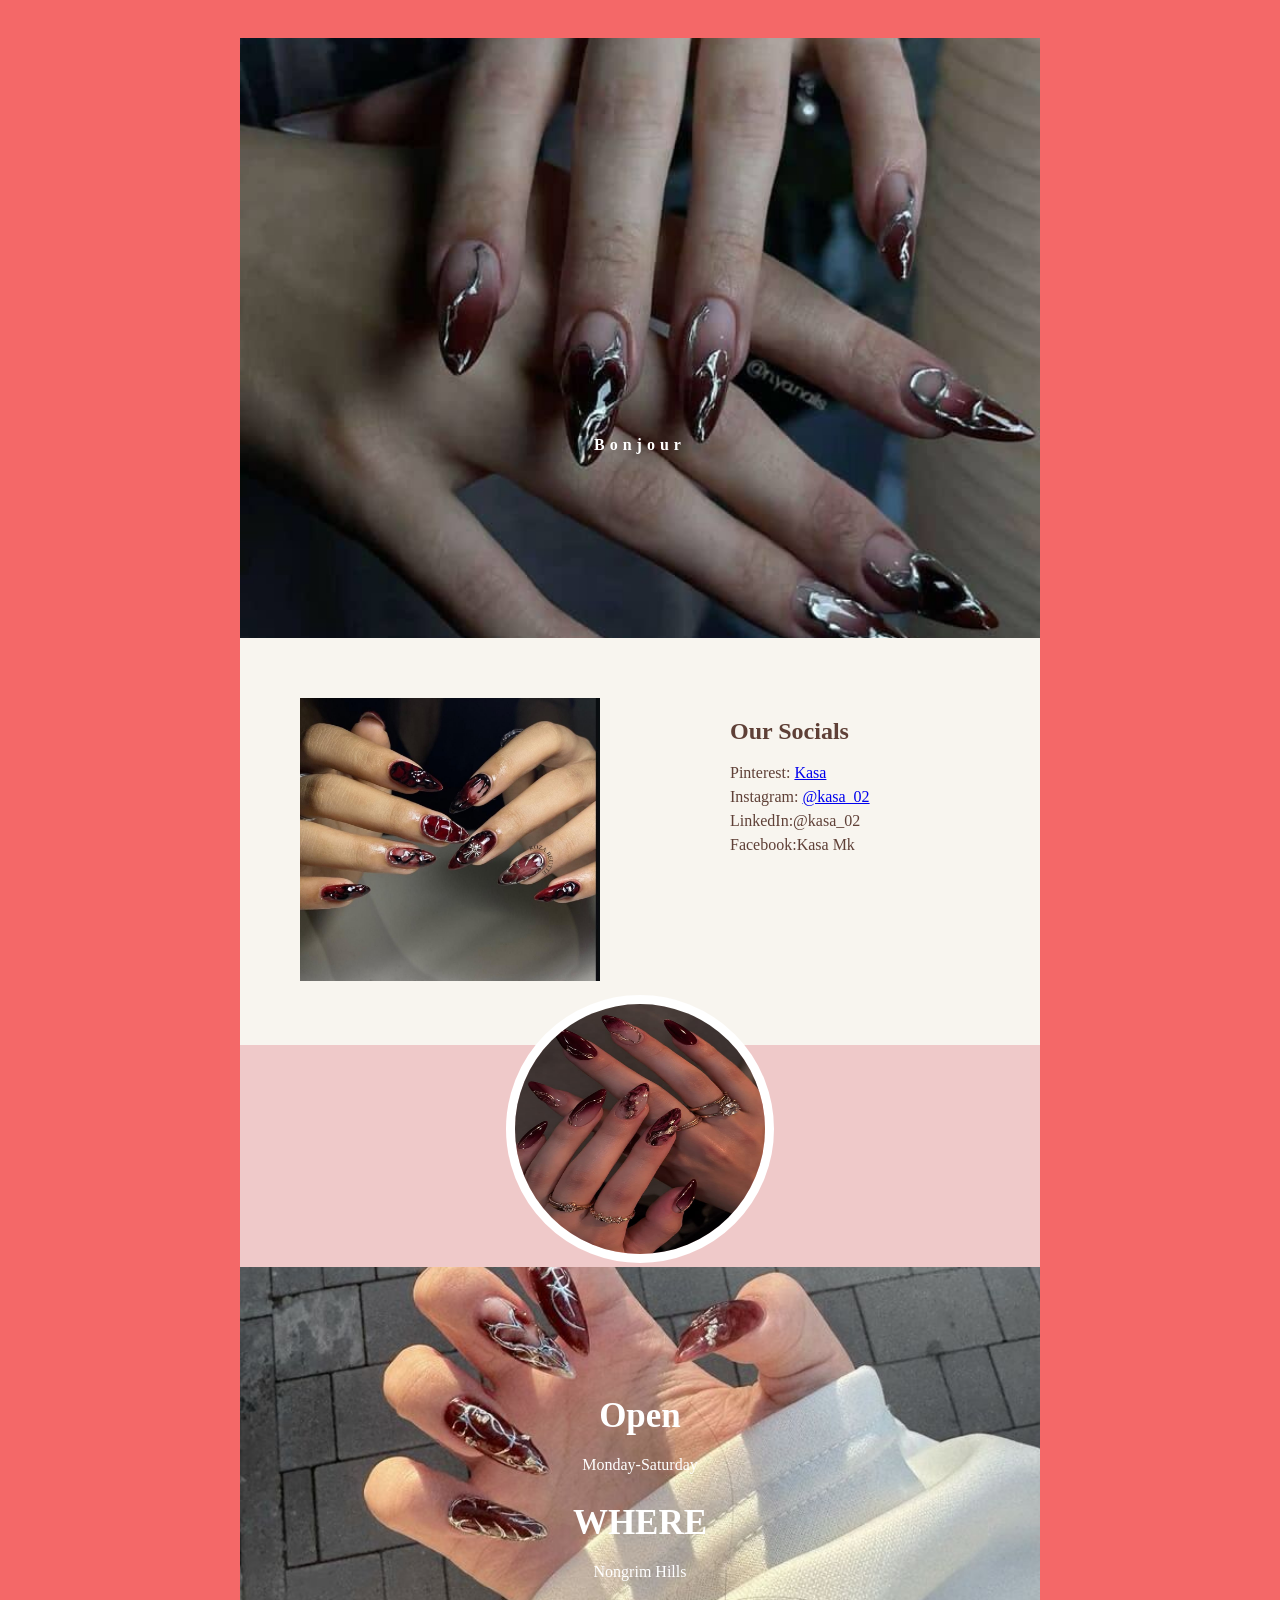
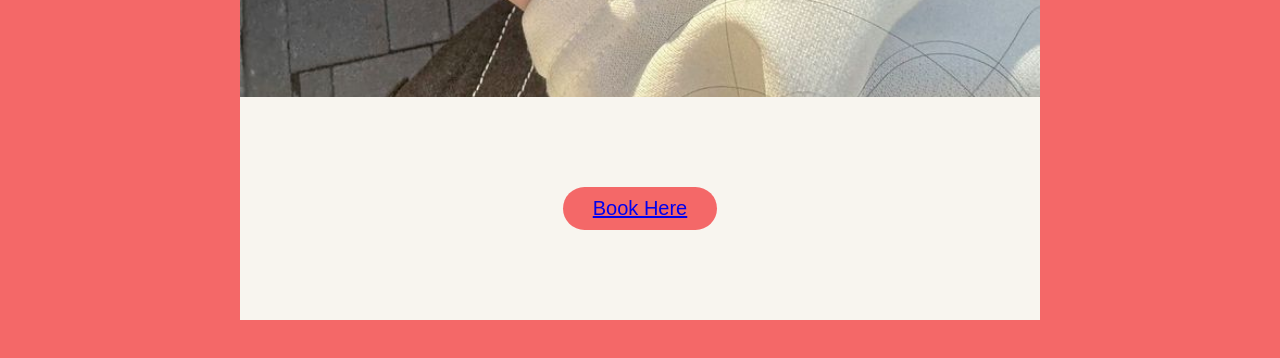
<file: index.html>
<!DOCTYPE html>
<html lang= "en">
<head>
<title> Kas </title>
<link rel="stylesheet" href="kas.css">
</head>
<body>
<div class="container">
    <section class="hero">
        <div class="overlay">
            <h4>Bonjour</h4>
        </div>
    </section>
<section class="story">
<div class="nails">
<img src= "nails.jpg" alt="nails">
</div>
<div class="text">
            <h2>Our Socials</h2>
            <p>
                Pinterest: <a href= "https://pin.it/2vmLUpw7u"> Kasa </a> <br>
Instagram: <a href= "https://www.instagram.com/_kasa02/?hl=en"> @kasa_02 </a><br>
LinkedIn:@kasa_02 <br>
Facebook:Kasa Mk <br>
            </p>
        </div>
    </section>
<section class="circle-section">
        <img src="nails2.jpg" class="circle-img">
    </section>
    <section class="details">

        <div class="box">
            <h2>Open</h2>
            <p>Monday-Saturday</p>
<div class="box">
            <h2>WHERE</h2>
            <p>Nongrim Hills</p>
        </div>

    </section>
<section class="rsvp">
        <button> <a href="kasnails.html"/a> Book Here</button>

    </section>

</div>

</body>
</html>
</file>
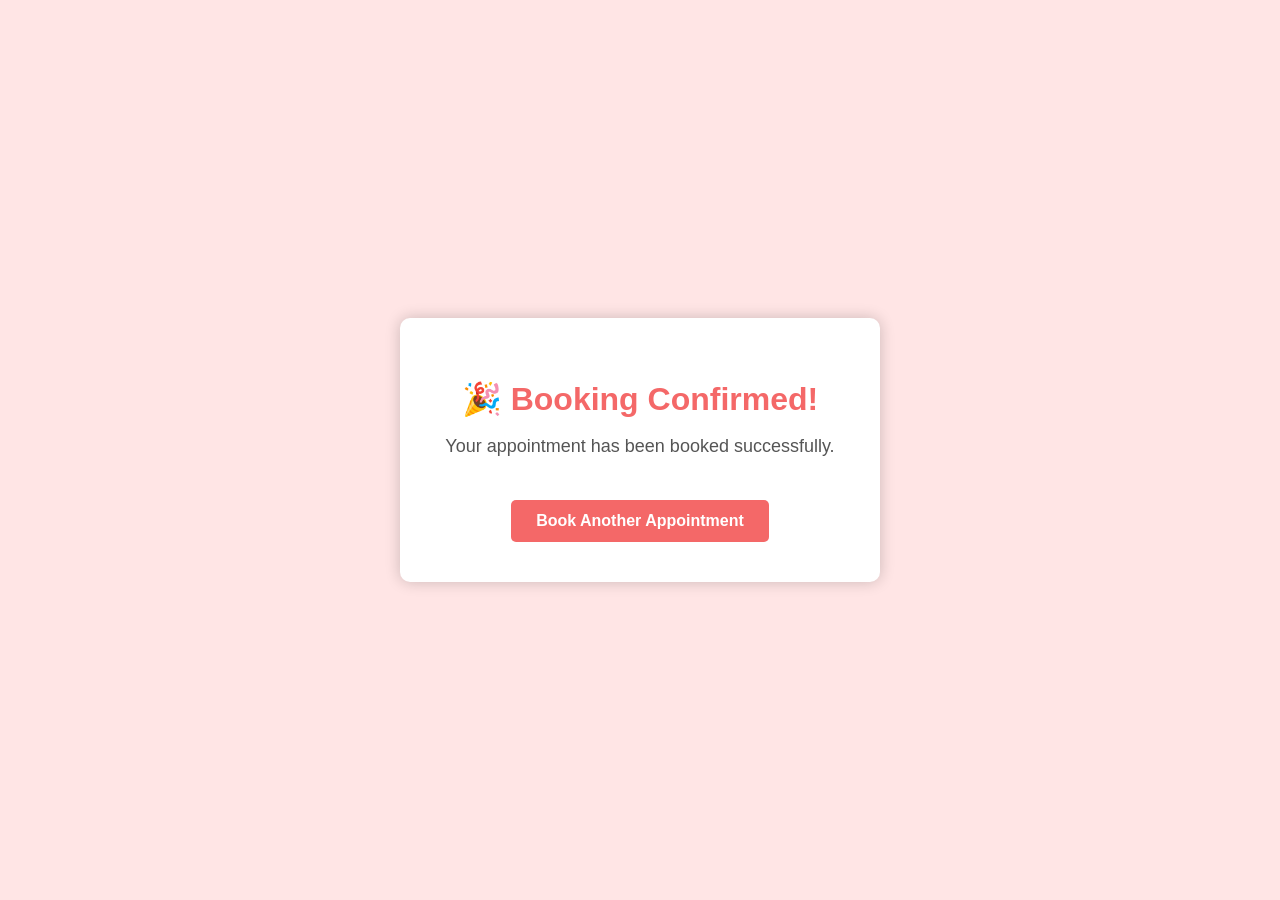
<file: bookingconfirmed.html>
<!DOCTYPE html>
<html>
<head>
    <title>Booking Confirmed</title>

    <style>
        body{
            margin:0;
            display:flex;
            justify-content:center;
            align-items:center;
            height:100vh;
            background:#ffe5e5;
            font-family:Arial, sans-serif;
        }

        .box{
            background:white;
            padding:40px;
            border-radius:10px;
            text-align:center;
            box-shadow:0 0 15px rgba(0,0,0,0.2);
            width:400px;
        }

        h1{
            color:#f46868;
            margin-bottom:15px;
        }

        p{
            font-size:18px;
            color:#555;
        }

        .btn{
            display:inline-block;
            margin-top:25px;
            padding:12px 25px;
            background:#f46868;
            color:white;
            text-decoration:none;
            border-radius:5px;
            font-size:16px;
            font-weight:bold;
            transition:0.3s;
        }

        .btn:hover{
            background:#e25555;
            transform:scale(1.05);
        }
    </style>
</head>

<body>

    <div class="box">
        <h1>🎉 Booking Confirmed!</h1>

        <p>
            Your appointment has been booked successfully.
        </p>

        <!-- Returns to the main page -->
        <a href="Kas.html" class="btn">
            Book Another Appointment
        </a>

    </div>

</body>
</html>
</file>
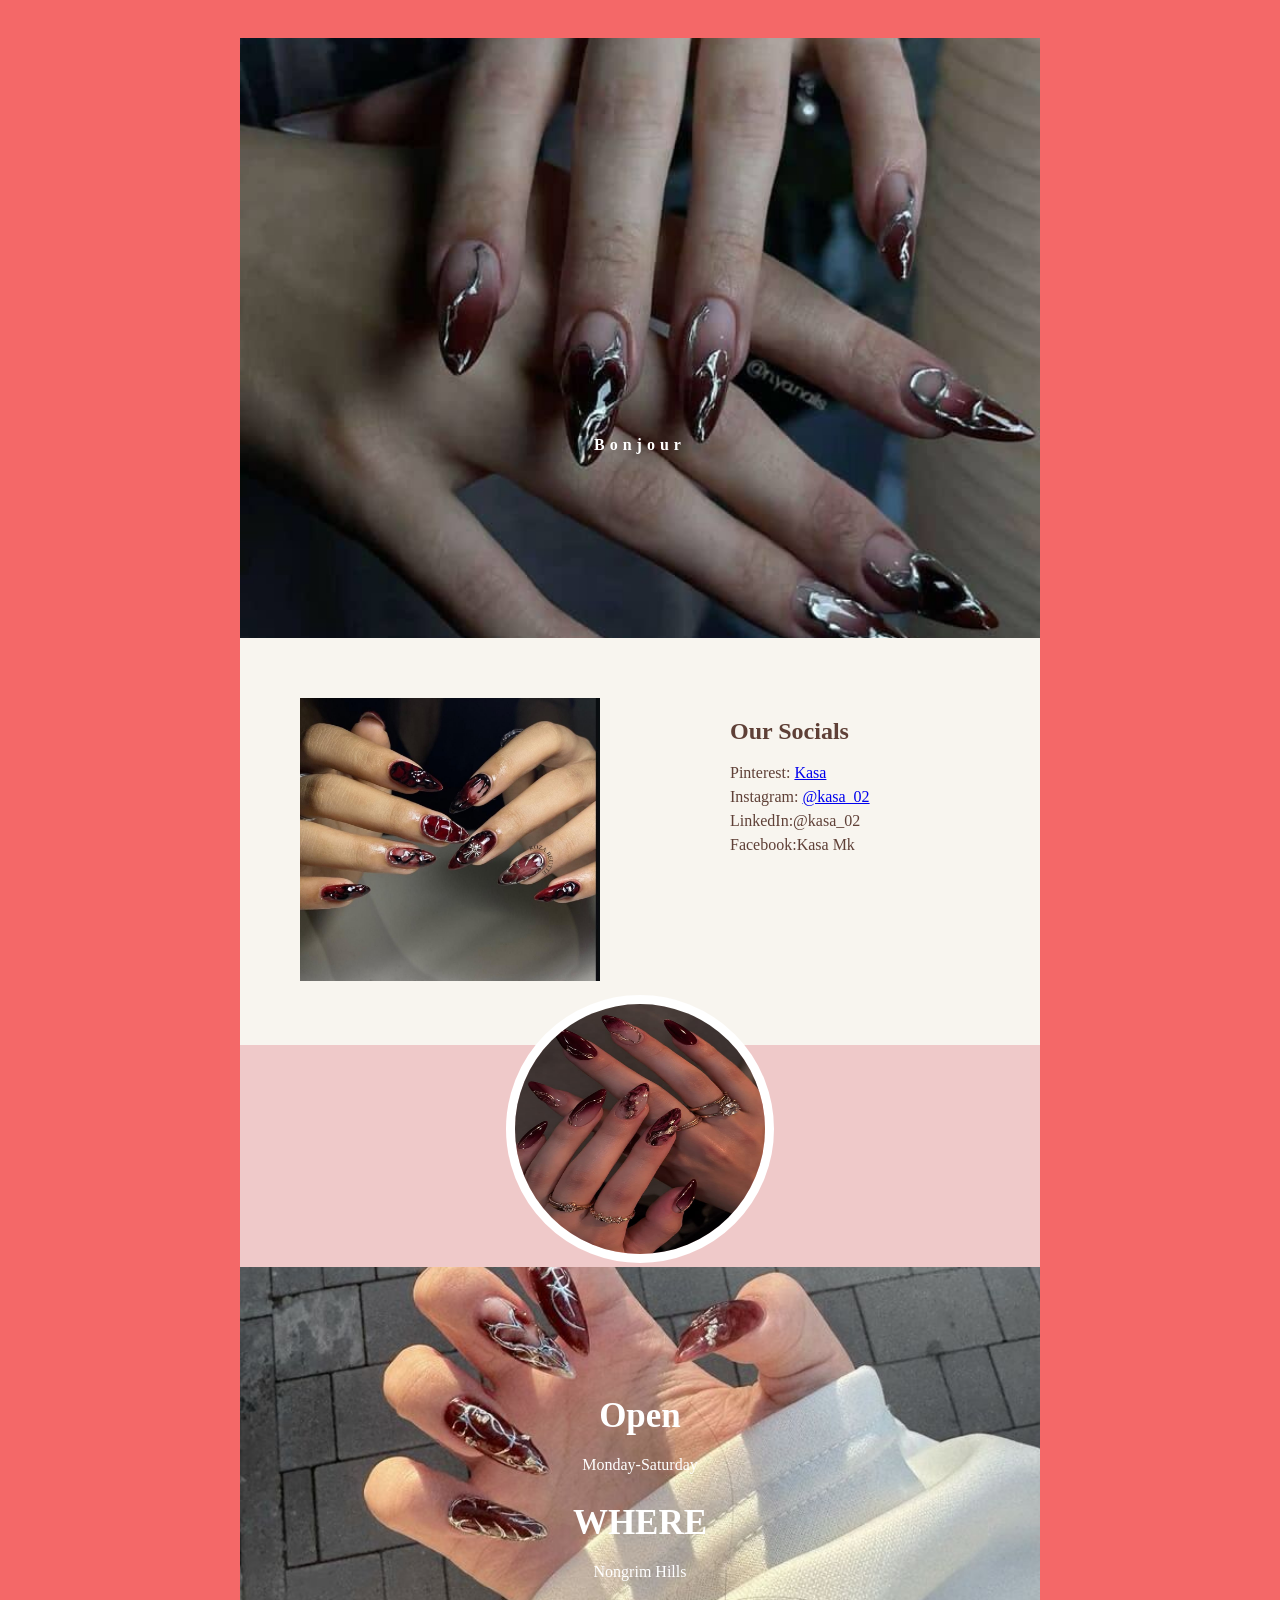
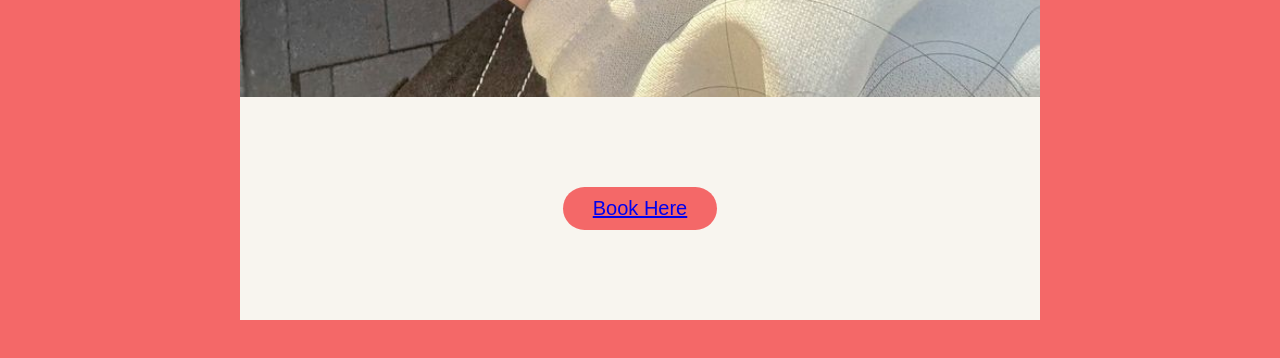
<file: Kas.html>
<!DOCTYPE html>
<html lang= "en">
<head>
<title> Kas </title>
<link rel="stylesheet" href="kas.css">
</head>
<body>
<div class="container">
    <section class="hero">
        <div class="overlay">
            <h4>Bonjour</h4>
        </div>
    </section>
<section class="story">
<div class="nails">
<img src= "nails.jpg" alt="nails">
</div>
<div class="text">
            <h2>Our Socials</h2>
            <p>
                Pinterest: <a href= "https://pin.it/2vmLUpw7u"> Kasa </a> <br>
Instagram: <a href= "https://www.instagram.com/_kasa02/?hl=en"> @kasa_02 </a><br>
LinkedIn:@kasa_02 <br>
Facebook:Kasa Mk <br>
            </p>
        </div>
    </section>
<section class="circle-section">
        <img src="nails2.jpg" class="circle-img">
    </section>
    <section class="details">

        <div class="box">
            <h2>Open</h2>
            <p>Monday-Saturday</p>
<div class="box">
            <h2>WHERE</h2>
            <p>Nongrim Hills</p>
        </div>

    </section>
<section class="rsvp">
        <button> <a href="kasnails.html"/a> Book Here</button>

    </section>

</div>

</body>
</html>
</file>
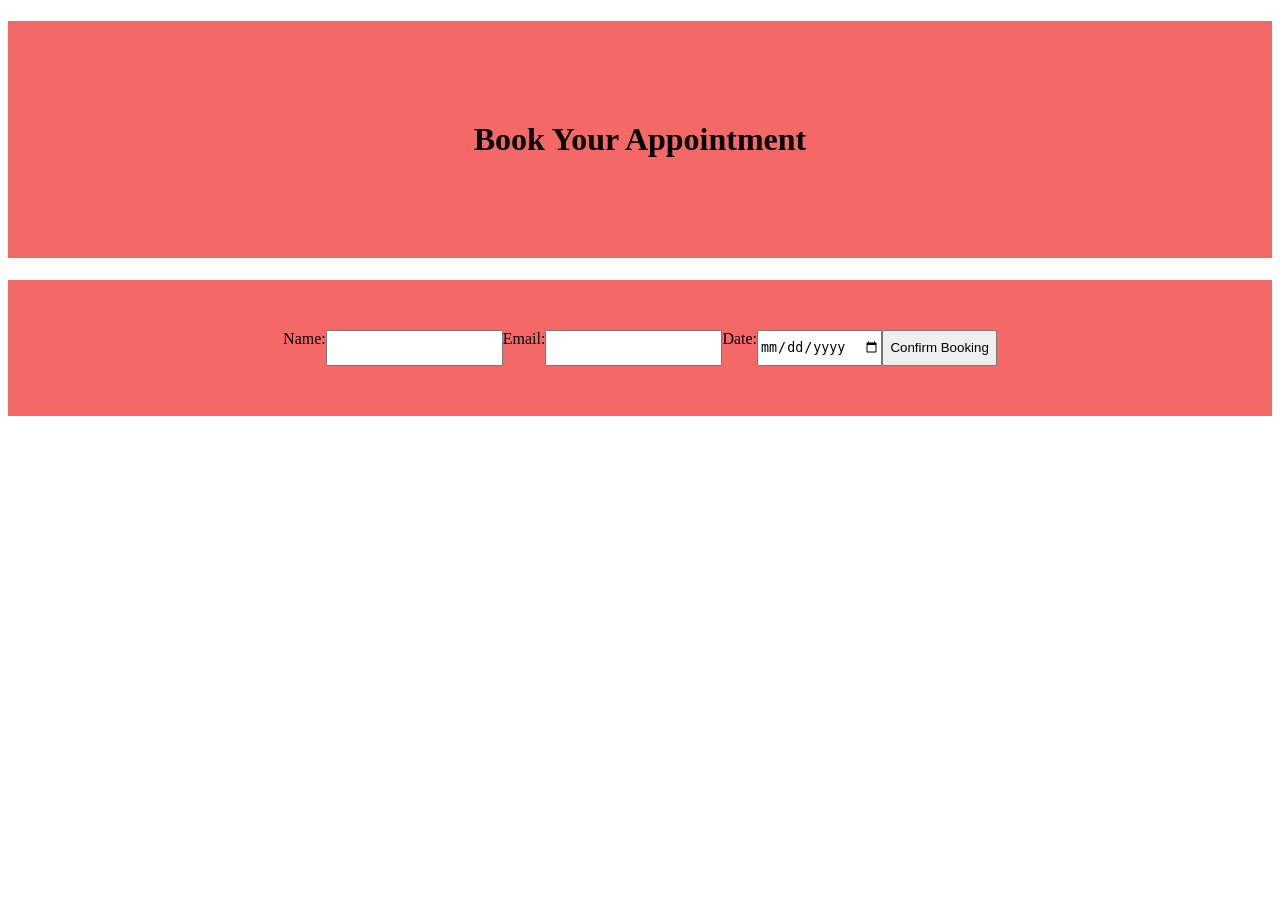
<file: kasnails.html>
<!DOCTYPE html>
<html>
<head>
    <title>Booking</title>
</head>
<body>

<h1 style="background:#f46868;
    display:flex;
    justify-content:center;
    padding:100px;">Book Your Appointment</h1>

<form style="background:#f46868;
    display:flex;
    justify-content:center;
    padding:50px">

    <label>Name:</label> <br>
    <input type="text"> <br> <br>

    <label>Email:</label> <br>
    <input type="email"> <br> <br>

    <label>Date:</label> <br>
    <input type="date"> <br> <br>

    <button type="submit">Confirm Booking</button>
<p id="success"> </p>
</form>

</body>
</html>
</file>
<file: kas.css>
{
    margin:0;
    padding:0;
    box-sizing:border-box;
    font-family: Georgia, serif;
}

body{
    background:#f46868;
    display:flex;
    justify-content:center;
    padding:30px;
}
.container{
    width:800px;
    background:#efc9c9;
    overflow:auto;
}
.hero{
    background:url("nails3.jpg") center/cover;
    height:600px;
    position:static;
    color:white;
}
.overlay{
    position:absolute;
    top:50%;
    left:50%;
    transform:translate(-50%,-50%);
    text-align:center;
}

.overlay h4{
    letter-spacing:5px;
    margin-bottom:30px;
}
.overlay h1{
    font-size:45px;
    font-weight:normal;
}

.overlay h2{
    font-style:italics;
    font-size:38px;
}
.story{
    display:flex;
    padding:60px;
    background:#f8f5ef;
    gap:130px;
}
.story img{
    width:300px;
}

.story h2{
    color:#5f4037;
    margin-bottom:15px;
}

.story p{
    line-height:1.5;
    color:#5f4037;
}
.circle-section{
    text-align:center;
    margin-top:-50px;
}

.circle-img{
    width:250px;
    height:250px;
    border-radius:50%;
    border:9px solid #fff;
}
.details{
    display:flex;
    justify-content:space-around;
    background:url("nails4.jpg") center/cover;
    padding:100px 20px;
    color:white;
    text-align:center;
}

.details h2{
    margin-bottom:20px;
    font-size:35px;
}
.rsvp{
    background:#f8f5ef;
    text-align:center;
    padding:90px;
}

.rsvp button{
    background:#f46868;
    border:none;
    padding:10px 30px;
    font-size:20px;
    border-radius:50px;
    cursor:pointer;
}
</file>
